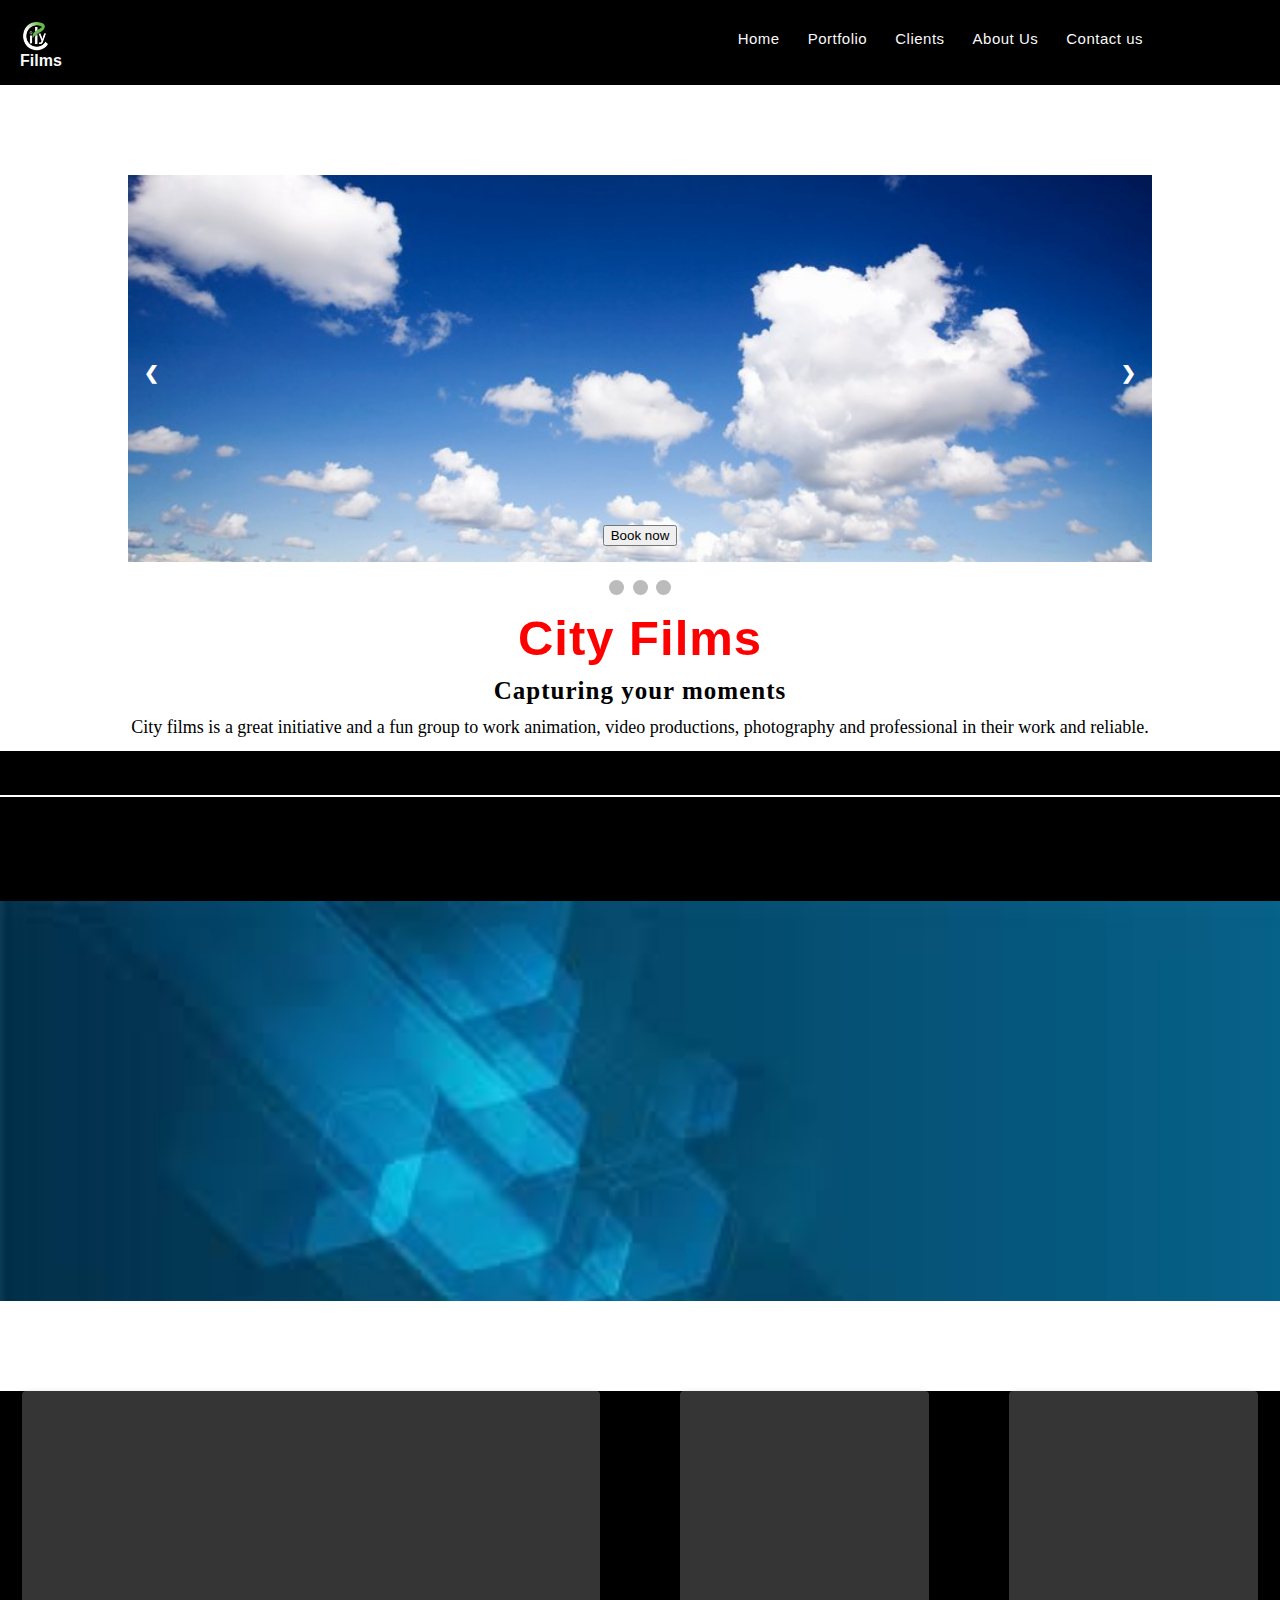
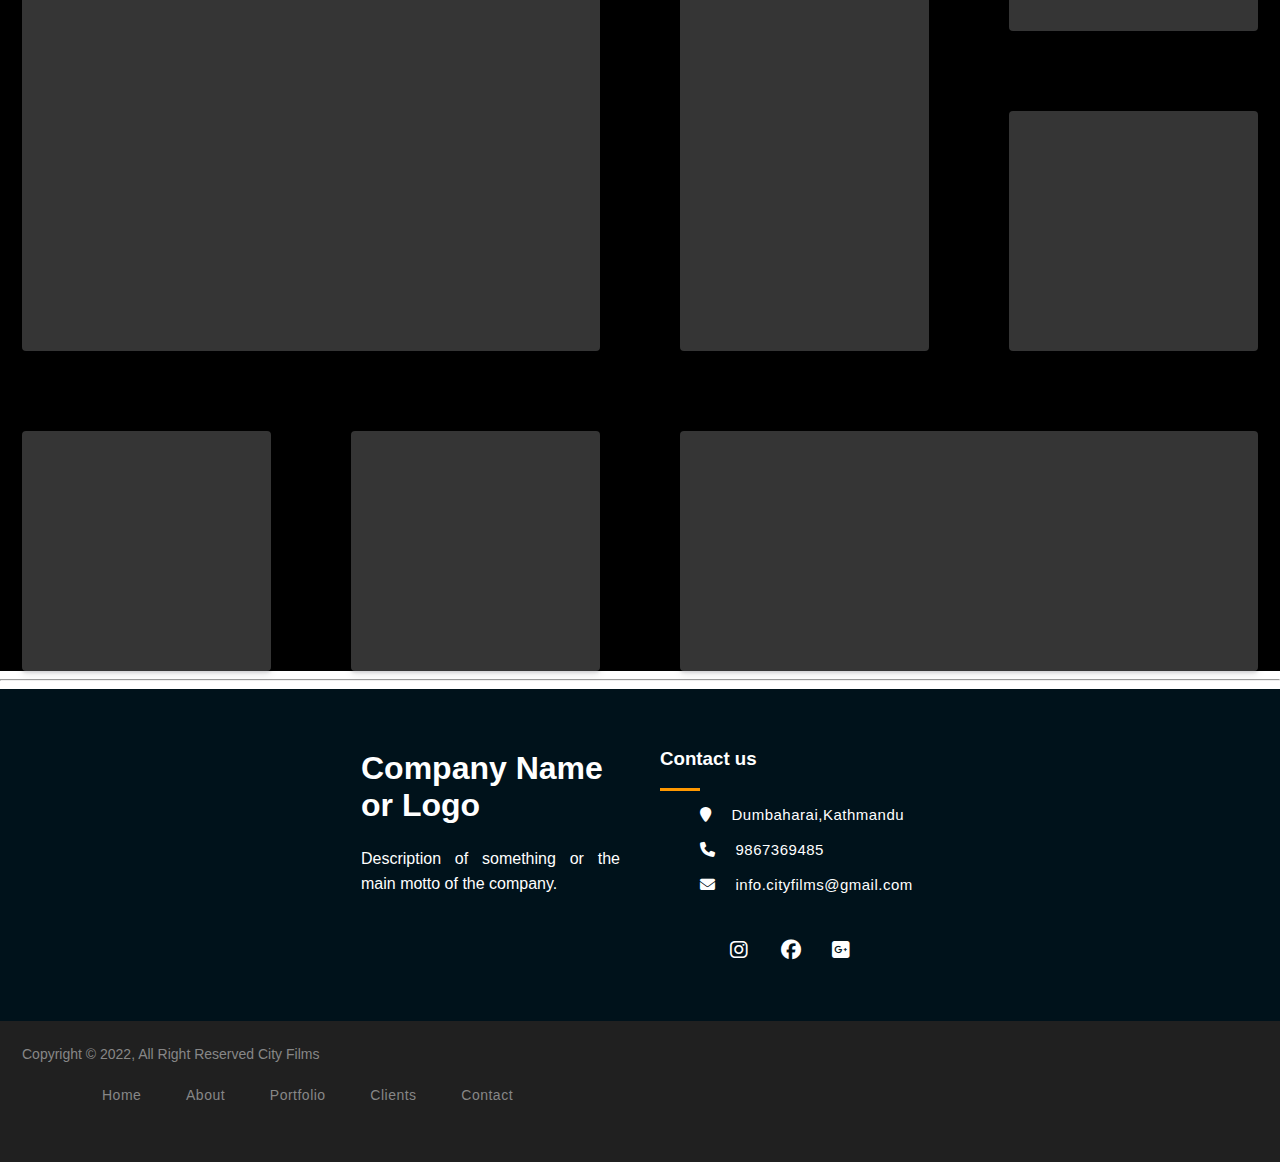
<file: index.html>
<html>
	<head>
        <meta charset="UTF-8">
        <title> CityFilms - Production House</title>
        <meta name="description" content=" CityFilms - Production Website ">
        <link rel="stylesheet" type="text/css" href="css/style.css">
        <script src="//ajax.googleapis.com/ajax/libs/jquery/1.11.1/jquery.min.js"></script>
        <meta name="viewport" content="width=device-width, initial-scale=1">
        <link rel="stylesheet" href="https://cdnjs.cloudflare.com/ajax/libs/font-awesome/6.2.0/css/all.min.css">
        
    </head>
    <body>
        <!-- nav bar -->
   
<nav class="nav-bar">
  <div class="nav-hold">
    <div class="nav-logo">
      <img src="image/city.png"><a>Films</a>
    </div>
    <div class="nav-menu" id="nav">&#9776;</div>
		<ul class="nav-items">
      <li><a href="index.html">Home</a>
      <li><a href="Portfolio.html">Portfolio</a>
      <li><a href="Clients.html">Clients</a>
      <li><a href="About.html">About Us</a>
      <li><a href="contactus.html">Contact us</a>
    </ul>
  </div>
</nav>
<div class="main-content">
</div>
      
        <br><br><br><br>
        <hr style="visibility: hidden;">



     
  <!---------------- Slider------ -->
  <div class="slideshow-container">
    <div class="mySlides fade">
      <div class="numbertext" style="visibility: hidden;">1 / 3</div>
        <img src="image/free-cover-photos-for-facebook-new-yay-of-free-cover-photos-for-facebook.jpg" style="width:100%">
        <div class="text">
          <a class="buttonLink" href="Contactus.html"><button type="button" class="btn btn-large verticalButton">Book now</button></a>
         </div>
    </div>
    <div class="mySlides fade">
        <div class="numbertext" style="visibility: hidden;">2 / 3</div>
        <img src="image/Love-Sunset-Facebook-Covers-2160.jpeg" style="width:100%">
        <div class="text">
          <a class="buttonLink" href="Contactus.html"><button type="button" class="btn btn-large verticalButton">Book now</button></a>
         </div>
    </div>
    <div class="mySlides fade">
      <div class="numbertext" style="visibility: hidden;">3 / 3</div>
        <img src="image/Colourfull-leaves-FB-HD-cover-photo.jpg" style="width:100%">
        <div class="text">
         <a class="buttonLink" href="Contactus.html"><button type="button" class="btn btn-large verticalButton">Book now</button></a>
        </div>
    </div>
    <a class="prev" onclick="plusSlides(-1)">&#10094;</a>
    <a class="next" onclick="plusSlides(1)">&#10095;</a>
</div>
<br>
<div style="text-align:center">
    <span class="dot" onclick="currentSlide(1)"></span>
    <span class="dot" onclick="currentSlide(2)"></span>
    <span class="dot" onclick="currentSlide(3)"></span>
</div>


      
<!------------------------------------------ ads ---------------------------------->

        <div class="main-quotes">
    <div class="logo-2">
        <h1>City Films</h1>
        <h3>Capturing your moments</h3>
        <p>City films is a great initiative and a fun group to work animation, video productions, photography and professional in their work and reliable.</p>
    </div>
         </div>
        <div class="horizontal-line">
         <br><br>
        <hr style="height:2px;border-width:0;color:white;background-color:white">
        </div>



<!---------------------- banner--------------------------- -->
<div id="tm-banner-container">
  <img src="[data-uri]"> 
 
</div>


<!-- ------------------------Photo Banner ---------------------------------------------->
<div style="background-color: black;">
<div class="image-mosaic">
    <div
      class="card card-tall card-wide"
      style="background-image: url('https://picsum.photos/id/564/1200/800')"
    ></div>
    <div
      class="card card-tall"
      style="background-image: url('https://picsum.photos/id/566/800/530')"
    ></div>
    <div
      class="card"
      style="background-image: url('https://picsum.photos/id/575/800/530')"
    ></div>
    <div
      class="card"
      style="background-image: url('https://picsum.photos/id/626/800/530')"
    ></div>
    <div
      class="card"
      style="background-image: url('https://picsum.photos/id/667/800/530')"
    ></div>
    <div
      class="card"
      style="background-image: url('https://picsum.photos/id/678/800/530')"
    ></div>
    <div
      class="card card-wide"
      style="background-image: url('https://picsum.photos/id/695/800/530')"
    ></div>
    
  </div>
</div>
<hr>

    <!-- ------------footer ------------ -->
<div class="footer">
  <div class="inner-footer">

<!--  for company name and description -->
    <div class="footer-items">
      <h1>Company Name or Logo</h1>
      <p>Description of  something or the main motto of the company.</p>
    </div>




<!--  for contact us info -->
    <div class="footer-items">
      <h3>Contact us</h3>
      <div class="border1"></div>
        <ul>
          <li><i class="fa fa-map-marker" aria-hidden="true"></i>Dumbaharai,Kathmandu</li>
          <li><i class="fa fa-phone" aria-hidden="true"></i>9867369485</li>
          <li><i class="fa fa-envelope" aria-hidden="true"></i>info.cityfilms@gmail.com</li>
        </ul> 
      
<!--   for social links -->
        <div class="social-media">
          <a href="https://www.instagram.com/city.filmss/"><i class="fab fa-instagram"></i></a>
          <a href="https://www.facebook.com/City-Films-100397982205043"><i class="fab fa-facebook"></i></a>
          <a href="#"><i class="fab fa-google-plus-square"></i></a>
        </div> 
    </div>
  </div>

  <!-- maps---------->

  
  


<!-- -------------------------- -->
</div>


<!-- copyright -->

  <div class="copyright-area">
      <div class="container">
          <div class="row">
              <div class="col-xl-6 col-lg-6 text-center text-lg-left">
                  <div class="copyright-text">
                      <p>Copyright &copy; 2022, All Right Reserved City Films</p>
                  </div>
              </div>
              <div class="col-xl-6 col-lg-6 d-none d-lg-block text-right">
                  <div class="footer-menu">
                      <ul>
                          <li><a href="index.html">Home</a></li>
                          <li><a href="About.html">About</a></li>
                          <li><a href="Portfolio.html">Portfolio</a></li>
                          <li><a href="Clients.html">Clients</a></li>
                          <li><a href="contactus.html">Contact</a></li>
                      </ul>
                  </div>
              </div>
          </div>
      </div>
  </div>

 <script src="index.js"></script>
 
</body>
</html>
</file>
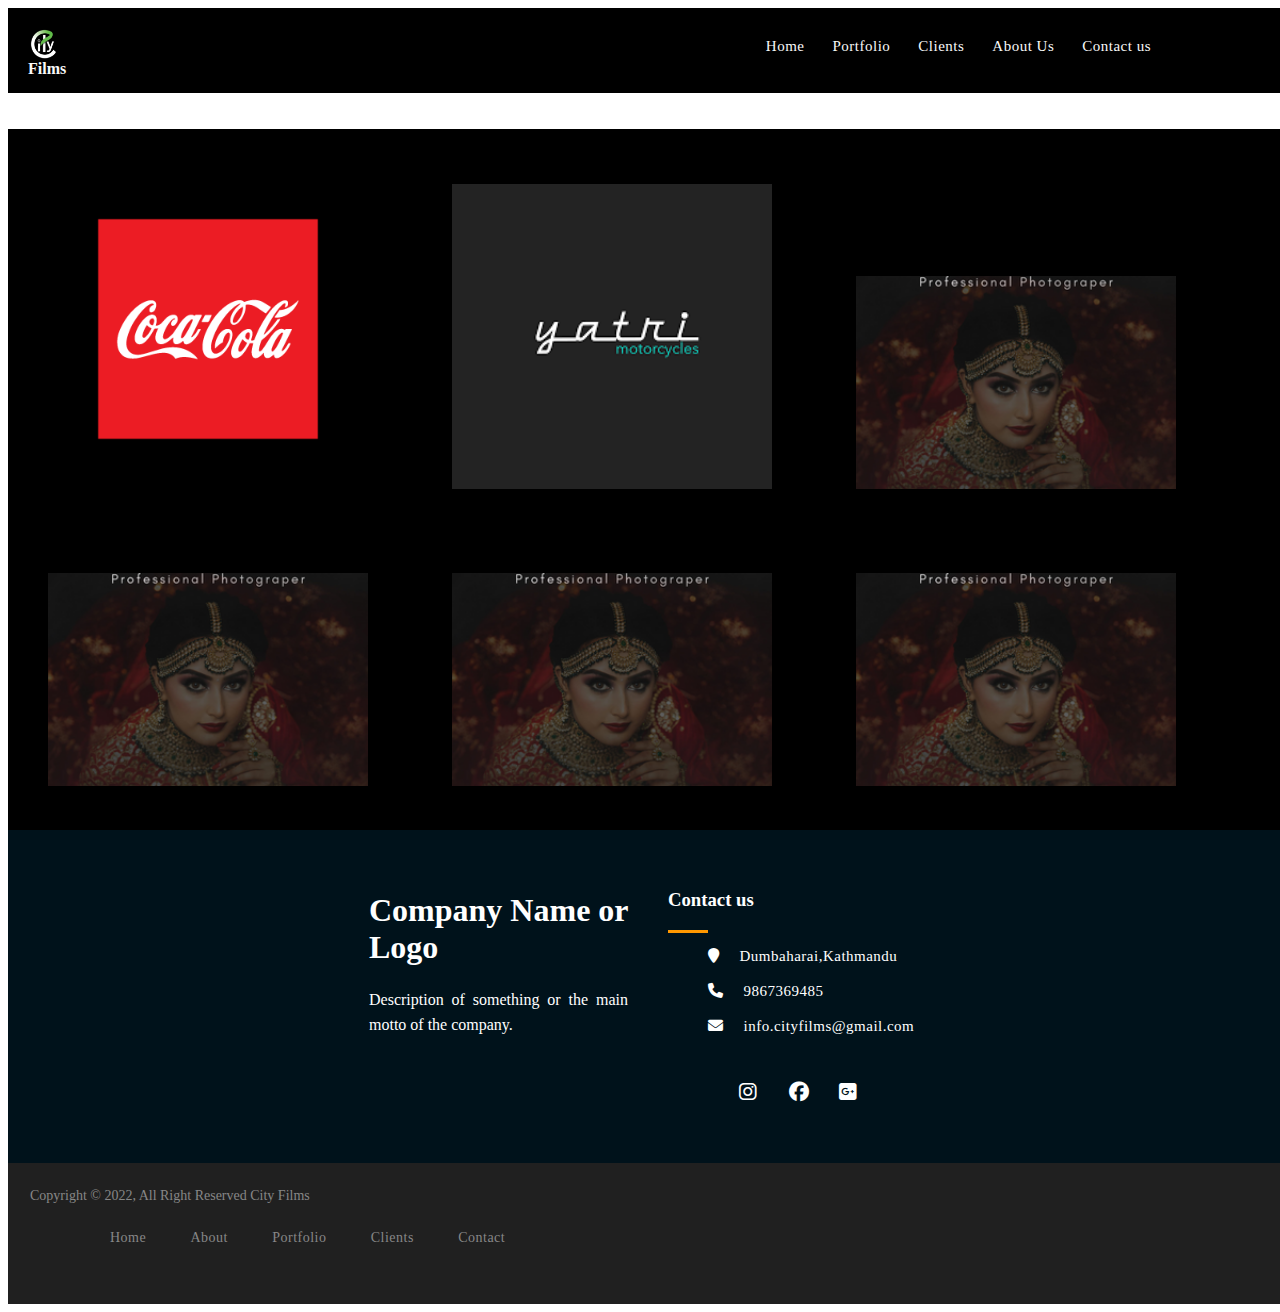
<file: Clients.html>
<!DOCTYPE html>
<html lang="en">
    <head>
        <meta charset="UTF-8">
        <title> CityFilms - Production House</title>
        <meta name="description" content=" CityFilms - Production Website ">
        <link rel="stylesheet" type="text/css" href="css/Clients.css">
      
        <script src="//ajax.googleapis.com/ajax/libs/jquery/1.11.1/jquery.min.js"></script>
        <meta name="viewport" content="width=device-width, initial-scale=1">
        <link rel="stylesheet" href="https://cdnjs.cloudflare.com/ajax/libs/font-awesome/6.2.0/css/all.min.css">
        
    </head>
<body>
           <!-- nav bar -->
   
<nav class="nav-bar">
    <div class="nav-hold">
      <div class="nav-logo">
        <img src="image/city.png"><a>Films</a>
      </div>
      <div class="nav-menu" id="nav">&#9776;</div>
          <ul class="nav-items">
        <li><a href="index.html">Home</a>
        <li><a href="Portfolio.html">Portfolio</a>
        <li><a href="Clients.html">Clients</a>
        <li><a href="About.html">About Us</a>
        <li><a href="contactus.html">Contact us</a>
      </ul>
    </div>
  </nav>
 <br>
          <hr style="visibility: hidden;">
  
          <!----------------------------------------------- Clients details--------------------------------------- -->
<div class="top">
    <div class="demo">
        <div class="image">
        <img src="image/clientlogo.png">
        <div class="overlay">
        <div class="text">
            Client Company or name
        </div>
        </div>
        </div>
      </div>
      
      <div class="demo">
        <div class="image">
        <img src="image/clientlogo1.png">
        <div class="overlay">
        <div class="text">
            Client Company or name
        </div>
        </div>
        </div>
      </div>
      
      
      <div class="demo">
        <div class="image">
        <img src="image/blog3.png">
        <div class="overlay">
        <div class="text">
            Client Company or name
        </div>
        </div>
        </div>
      </div>
      
      
      <div class="demo">
        <div class="image">
        <img src="image/blog3.png">
        <div class="overlay">
        <div class="text">
            Client Company or name
        </div>
        </div>
        </div>
      </div>
      
    
      
      <div class="demo">
        <div class="image">
        <img src="image/blog3.png">
        <div class="overlay">
        <div class="text">
            Client Company or name
        </div>
        </div>
        </div>
      </div>
      
      
    <div class="demo">
        <div class="image">
        <img src="image/blog3.png">
        <div class="overlay">
        <div class="text">
            Client Company or name
        </div>
        </div>
        </div>
      </div>
    </div>

        <!-- ------------footer ------------ -->
<div class="footer">
    <div class="inner-footer">
  
  <!--  for company name and description -->
      <div class="footer-items">
        <h1>Company Name or Logo</h1>
        <p>Description of  something or the main motto of the company.</p>
      </div>
  
  
  
  
  <!--  for contact us info -->
      <div class="footer-items">
        <h3>Contact us</h3>
        <div class="border1"></div>
          <ul>
            <li><i class="fa fa-map-marker" aria-hidden="true"></i>Dumbaharai,Kathmandu</li>
            <li><i class="fa fa-phone" aria-hidden="true"></i>9867369485</li>
            <li><i class="fa fa-envelope" aria-hidden="true"></i>info.cityfilms@gmail.com</li>
          </ul> 
        
  <!--   for social links -->
          <div class="social-media">
            <a href="https://www.instagram.com/city.filmss/"><i class="fab fa-instagram"></i></a>
            <a href="https://www.facebook.com/City-Films-100397982205043"><i class="fab fa-facebook"></i></a>
            <a href="#"><i class="fab fa-google-plus-square"></i></a>
          </div> 
      </div>
    </div>
  
    <!-- maps---------->
  
    
    
  
  
  <!-- -------------------------- -->
  </div>
  
  
  <!-- copyright -->
  
    <div class="copyright-area">
        <div class="container">
            <div class="row">
                <div class="col-xl-6 col-lg-6 text-center text-lg-left">
                    <div class="copyright-text">
                        <p>Copyright &copy; 2022, All Right Reserved City Films</p>
                    </div>
                </div>
                <div class="col-xl-6 col-lg-6 d-none d-lg-block text-right">
                    <div class="footer-menu">
                        <ul>
                            <li><a href="index.html">Home</a></li>
                            <li><a href="About.html">About</a></li>
                            <li><a href="Portfolio.html">Portfolio</a></li>
                            <li><a href="Clients.html">Clients</a></li>
                            <li><a href="contactus.html">Contact</a></li>
                        </ul>
                    </div>
                </div>
            </div>
        </div>
    </div>
  
  <script src="index.js"></script>
  
</body>
</html>
</file>
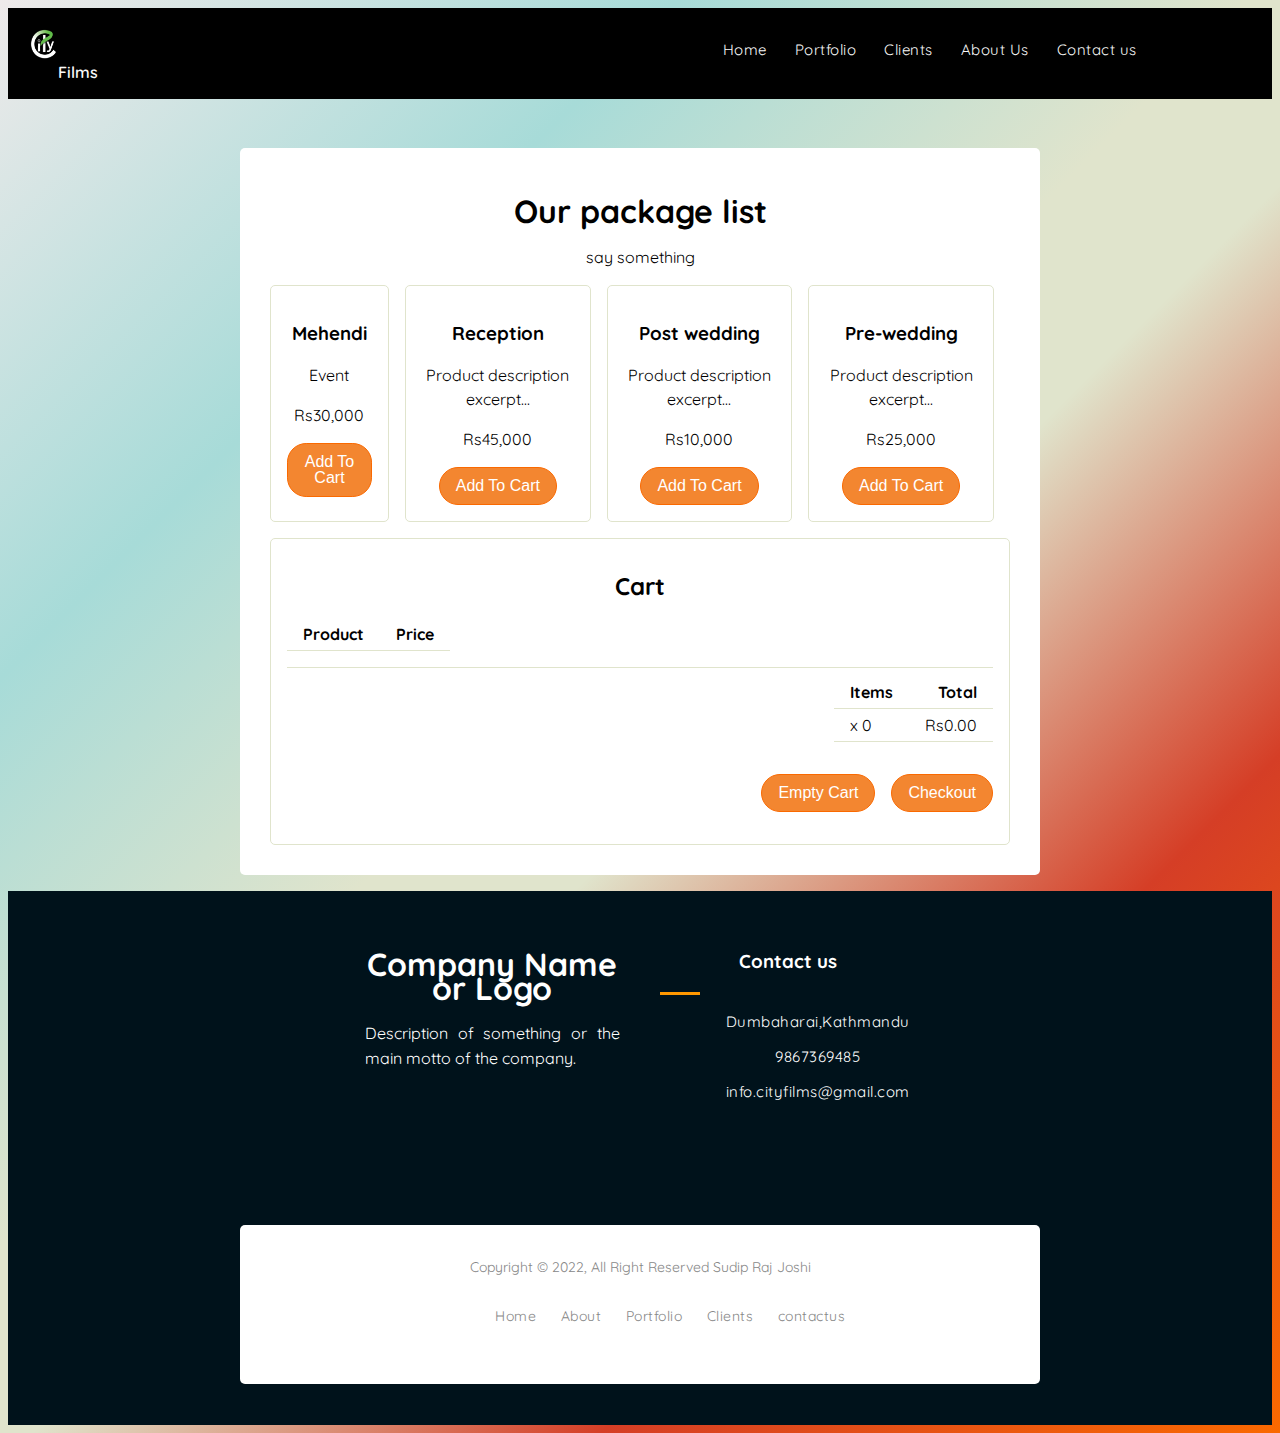
<file: contactus.html>
<!DOCTYPE html>
<html lang="en">
<head>
    <meta charset="UTF-8">
    <title> CityFilms - Production House</title>
    <meta name="description" content=" CityFilms - Production Website ">
    <link rel="stylesheet" type="text/css" href="css/contactus.css">
  
</head>
<body>
        <!--------------- nav bar --------------->
   
<nav class="nav-bar">
  <div class="nav-hold">
    <div class="nav-logo">
      <img src="image/city.png"><a>Films</a>
    </div>
    <div class="nav-menu" id="nav">&#9776;</div>
		<ul class="nav-items">
      <li><a href="index.html">Home</a>
      <li><a href="#">Portfolio</a>
      <li><a href="#">Clients</a>
      <li><a href="#">About Us</a>
      <li><a href="contactus.html">Contact us</a>
    </ul>
  </div>
</nav>
<br>     
        <hr style="visibility: hidden;">



    <div class="container"> 
        <h1>Our package list</h1>
        
        <p>say something</p>
        <div id="alerts"></div>
     <div class="productcont">
             <div class="product">
                 <h3 class="productname">Mehendi</h3>
                 <p>Event</p>
                 <p class="price">Rs30,000</p>
                 <button class="addtocart">Add To Cart</button>
             </div>
             <div class="product">
                 <h3 class="productname">Reception</h3>
                 <p>Product description excerpt...</p>
                 <p class="price">Rs45,000</p>
                 <button class="addtocart">Add To Cart</button>
             </div>
             <div class="product">
                 <h3 class="productname">Post wedding</h3>
                 <p>Product description excerpt...</p>
                 <p class="price">Rs10,000</p>
                 <button class="addtocart">Add To Cart</button>
             </div>
             <div class="product">
                <h3 class="productname">Pre-wedding</h3>
                <p>Product description excerpt...</p>
                <p class="price">Rs25,000</p>
                <button class="addtocart">Add To Cart</button>
            </div>
             </div>
             <div class="cart-container">
               <h2>Cart</h2>
               <table>
                 <thead>
                   <tr>
                   <th><strong>Product</strong></th>
                   <th><strong>Price</strong></th>
                 </tr>
                 </thead>
                 <tbody id="carttable">
                 </tbody>
               </table>
               <hr>
               <table id="carttotals">
                 <tr>
                   <td><strong>Items</strong></td>
                   <td><strong>Total</strong></td>
                 </tr>
                 <tr>
                   <td>x <span id="itemsquantity">0</span></td>
                  
                   <td>Rs<span id="total">0</span></td>
                 </tr></table>
     
                 
               <div class="cart-buttons">  
                 <button id="emptycart">Empty Cart</button>
                 <button id="checkout">Checkout</button>
               </div>
             </div>
     
            </div>
             <!--  FOOTER START -->
      
   <div class="footer">
    <div class="inner-footer">
  
  <!--  for company name and description -->
      <div class="footer-items">
        <h1>Company Name or Logo</h1>
        <p>Description of  something or the main motto of the company.</p>
      </div>
  
 
  
 
  <!--  for contact us info -->
      <div class="footer-items">
        <h3>Contact us</h3>
        <div class="border1"></div>
          <ul>
            <li><i class="fa fa-map-marker" aria-hidden="true"></i>Dumbaharai,Kathmandu</li>
            <li><i class="fa fa-phone" aria-hidden="true"></i>9867369485</li>
            <li><i class="fa fa-envelope" aria-hidden="true"></i>info.cityfilms@gmail.com</li>
          </ul> 
        
  <!--   for social links -->
          <div class="social-media">
            <a href="https://www.instagram.com/city.filmss/"><i class="fab fa-instagram"></i></a>
            <a href="https://www.facebook.com/City-Films-100397982205043"><i class="fab fa-facebook"></i></a>
            <a href="#"><i class="fab fa-google-plus-square"></i></a>
          </div> 
      </div>
    </div>

    <!-- maps---------->
  
    
    
  

<!-- -------------------------- -->


<!-- copyright -->

    <div class="copyright-area">
        <div class="container">
            <div class="row">
                <div class="col-xl-6 col-lg-6 text-center text-lg-left">
                    <div class="copyright-text">
                        <p>Copyright &copy; 2022, All Right Reserved Sudip Raj Joshi</p>
                    </div>
                </div>
                <div class="col-xl-6 col-lg-6 d-none d-lg-block text-right">
                    <div class="footer-menu">
                        <ul>
                            <li><a href="index.html">Home</a></li>
                            <li><a href="About.html">About</a></li>
                            <li><a href="Portfolio.html">Portfolio</a></li>
                            <li><a href="Clients.html">Clients</a></li>
                            <li><a href="contactus.html">contactus</a></li>
                        </ul>
                    </div>
                </div>
            </div>
        </div>
    </div>

            
             <script src="index.js"></script>
            <script src="contact.js"></script>
        </body>
</html>
</file>
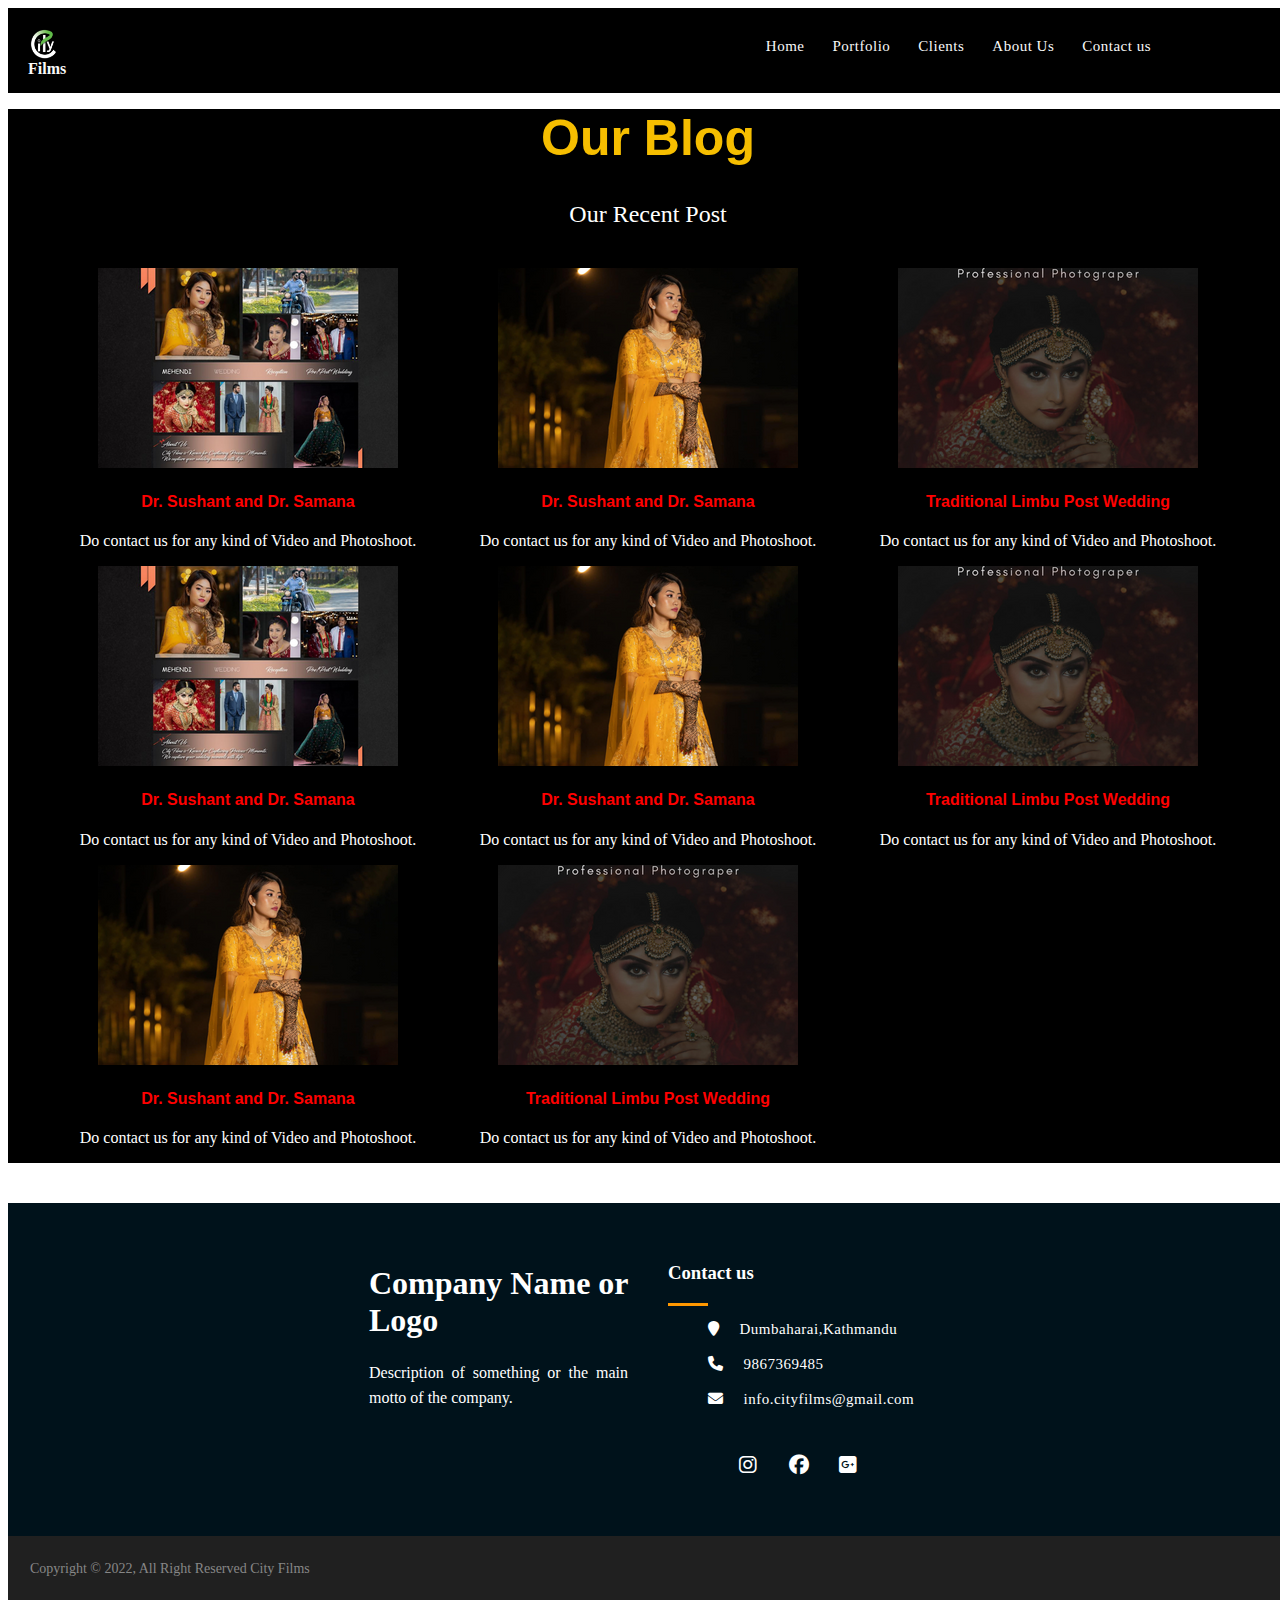
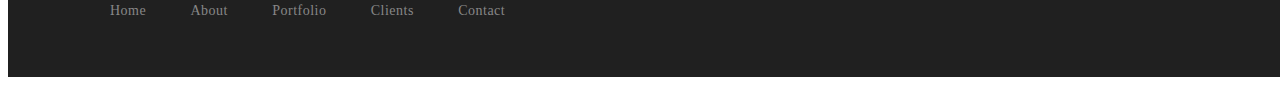
<file: Portfolio.html>
<!DOCTYPE html>
<html lang="en">
    <head>
        <meta charset="UTF-8">
        <title> CityFilms - Production House</title>
        <meta name="description" content=" CityFilms - Production Website ">
        <link rel="stylesheet" type="text/css" href="css/portfolio.css">
      
        <script src="//ajax.googleapis.com/ajax/libs/jquery/1.11.1/jquery.min.js"></script>
        <meta name="viewport" content="width=device-width, initial-scale=1">
        <link rel="stylesheet" href="https://cdnjs.cloudflare.com/ajax/libs/font-awesome/6.2.0/css/all.min.css">
        
    </head>
<body>
           <!-- nav bar -->
   
<nav class="nav-bar">
    <div class="nav-hold">
      <div class="nav-logo">
        <img src="image/city.png"><a>Films</a>
      </div>
      <div class="nav-menu" id="nav">&#9776;</div>
          <ul class="nav-items">
        <li><a href="index.html">Home</a>
        <li><a href="Portfolio.html">Portfolio</a>
        <li><a href="Clients.html">Clients</a>
        <li><a href="About.html">About Us</a>
        <li><a href="contactus.html">Contact us</a>
      </ul>
    </div>
  </nav>
  <br>
 
          <hr style="visibility: hidden;">
  
      <!-------------------------------- our youtube channel works(portfolio) --------------------->
<div class="portfolio">
    <h1>Our Blog</h1>
    <p>Our Recent Post</p>
    <div class="content">
        <div class="card">
            <img src="image/blog1.png" alt="blog">
            <h4>Dr. Sushant and Dr. Samana</h4>
            <p>Do contact us for any kind of Video and Photoshoot.</p>
        </div>
        <div class="card">
            <img src="image/blog2.png" alt="blog">
            <h4>Dr. Sushant and Dr. Samana</h4>
            <p>Do contact us for any kind of Video and Photoshoot.</p>
        </div>
        <div class="card">
            <img src="image/blog3.png" alt="blog">
            <h4>Traditional Limbu Post Wedding</h4>
            <p>Do contact us for any kind of Video and Photoshoot.</p>
        </div>
        <div class="card">
            <img src="image/blog1.png" alt="blog">
            <br>
            <h4>Dr. Sushant and Dr. Samana</h4>
            <p>Do contact us for any kind of Video and Photoshoot.</p>
        </div>
        <div class="card">
            <img src="image/blog2.png" alt="blog">
            <h4>Dr. Sushant and Dr. Samana</h4>
            <p>Do contact us for any kind of Video and Photoshoot.</p>
        </div>
        <div class="card">
            <img src="image/blog3.png" alt="blog">
            <h4>Traditional Limbu Post Wedding</h4>
            <p>Do contact us for any kind of Video and Photoshoot.</p>
        </div>
        <div class="card">
            <img src="image/blog2.png" alt="blog">
            <h4>Dr. Sushant and Dr. Samana</h4>
            <p>Do contact us for any kind of Video and Photoshoot.</p>
        </div>
        <div class="card">
            <img src="image/blog3.png" alt="blog">
            <h4>Traditional Limbu Post Wedding</h4>
            <p>Do contact us for any kind of Video and Photoshoot.</p>
        </div>
    </div>
</div>

        <!-- ------------footer ------------ -->
<div class="footer">
    <div class="inner-footer">
  
  <!--  for company name and description -->
      <div class="footer-items">
        <h1>Company Name or Logo</h1>
        <p>Description of  something or the main motto of the company.</p>
      </div>
  
  
  
  
  <!--  for contact us info -->
      <div class="footer-items">
        <h3>Contact us</h3>
        <div class="border1"></div>
          <ul>
            <li><i class="fa fa-map-marker" aria-hidden="true"></i>Dumbaharai,Kathmandu</li>
            <li><i class="fa fa-phone" aria-hidden="true"></i>9867369485</li>
            <li><i class="fa fa-envelope" aria-hidden="true"></i>info.cityfilms@gmail.com</li>
          </ul> 
        
  <!--   for social links -->
          <div class="social-media">
            <a href="https://www.instagram.com/city.filmss/"><i class="fab fa-instagram"></i></a>
            <a href="https://www.facebook.com/City-Films-100397982205043"><i class="fab fa-facebook"></i></a>
            <a href="#"><i class="fab fa-google-plus-square"></i></a>
          </div> 
      </div>
    </div>
  
    <!-- maps---------->
  
    
    
  
  
  <!-- -------------------------- -->
  </div>
  
  
  <!-- copyright -->
  
    <div class="copyright-area">
        <div class="container">
            <div class="row">
                <div class="col-xl-6 col-lg-6 text-center text-lg-left">
                    <div class="copyright-text">
                        <p>Copyright &copy; 2022, All Right Reserved City Films</p>
                    </div>
                </div>
                <div class="col-xl-6 col-lg-6 d-none d-lg-block text-right">
                    <div class="footer-menu">
                        <ul>
                            <li><a href="index.html">Home</a></li>
                            <li><a href="About.html">About</a></li>
                            <li><a href="Portfolio.html">Portfolio</a></li>
                            <li><a href="Clients.html">Clients</a></li>
                            <li><a href="contactus.html">Contact</a></li>
                        </ul>
                    </div>
                </div>
            </div>
        </div>
    </div>
  
  <script src="index.js"></script>
  
</body>
</html>
</file>
<file: css/style.css>
/* @import url('https://fonts.googleapis.com/css?family=Averia+Serif+Libre|Bubblegum+Sans|Caveat+Brush|Chewy|Lobster+Two'); */


body {
    width: 100%;
    height: 100%;
}
/* html {
    width: 100%;
    height: 100%;
} */
/*===== NAVIGATION bar ======*/ 
*{
  box-sizing: border-box;
  -moz-box-sizing: border-box;
}
body{
  font-family: Verdana, Geneva, sans sarif;
}
a{
  text-decoration:none;
}
.nav-bar{
  background-color: #000000;
  width: 100%;
}
.nav-hold{
  display:block;
  width: 90%;
}
.nav-logo{
  float: left;
  display: block;
  padding: 20px 0px 15px 20px;
  font-weight: 600;
  }
  .nav-bar img{
  display: block;
  width:32%;
   height:auto;
    max-width:100px
  }
.nav-logo a{
  color: #f9f9f9;
}
.nav-items{
  float: right
}
.nav-items li{
  display:block;
  float: left;
  padding: 5px 9px;
  margin-left:10px;
}
.nav-items li a {
  color: #f9f9f9;
}
.nav-items li:hover {
  background-color:#9191AA;
  border-left:3px solid #CDCDD3;
  border-right:3px solid #CDCDD3;
}
.nav-hold{
  overflow:hidden;
}
.nav-menu{
  display: none;
}
/*media Queries*/
@media screen and (max-width: 768px){
  .nav-menu{
    display: block;
    float: right;
    padding: 10px 20px;
    cursor: pointer;
    color: #fff;
  }
  .nav-items{
    width: 100%;
    float: left;
    height: 0px;
    padding:0px;
    margin:0px;
    
  }
  .nav-items li{
    width: 100%;
    display: block;
  }  
}
.nav-open{
  height: auto;
}


/* -------------slider--------------- */

* {
  box-sizing: border-box
}
body {
  font-family: Verdana, sans-serif; margin:0
}
.mySlides {
  display: none
}
img {
  vertical-align: middle;
}

/* Slideshow container */
.slideshow-container {
max-width: 80%;
position: relative;
margin: auto;
}
/* Next & previous buttons */
.prev, .next {
cursor: pointer;
position: absolute;
top: 50%;
width: auto;
padding: 16px;
margin-top: -22px;
color: white;
font-weight: bold;
font-size: 18px;
transition: 0.6s ease;
border-radius: 0 3px 3px 0;
user-select: none;
}
/* Position the "next button" to the right */
.next {
right: 0;
border-radius: 3px 0 0 3px;
}
/* On hover, add a black background color with a little bit see-through */
.prev:hover, .next:hover {
background-color: rgba(0,0,0,0.8);
}
/* Caption text */
.text {
color: #f2f2f2;
font-size: 15px;
padding: 8px 12px;
position: absolute;
bottom: 8px;
width: 100%;
font-family: "Lucida Console", "Courier New", monospace;
text-align: center;
/* box-shadow: 5px 5px blue, 10px 10px red, 15px 15px green; */

}

.text :hover a{
  color: #ff5e14;
  box-shadow: inset 100px 0 0 0 #fd1313;box-shadow: inset 100px 0 0 0 #54b3d6;
  
  
  }
/* Number text (1/3 etc) */
.numbertext {
color: #f2f2f2;
font-size: 12px;
padding: 8px 12px;
position: absolute;
top: 0;
}
/* The dots/bullets/indicators */
.dot {
cursor: pointer;
height: 15px;
width: 15px;
margin: 0 2px;
background-color: #bbb;
border-radius: 50%;
display: inline-block;
transition: background-color 0.6s ease;
}
.active, .dot:hover {
background-color: #717171;
}
/* Fading animation */
.fade {
-webkit-animation-name: fade;
-webkit-animation-duration: 1.5s;
animation-name: fade;
animation-duration: 1.5s;
}
@-webkit-keyframes fade {
from {opacity: .4} 
to {opacity: 1}
}
@keyframes fade {
from {opacity: .4} 
to {opacity: 1}
}
/* On smaller screens, decrease text size */
@media only screen and (max-width: 300px) {
.prev, .next,.text {font-size: 11px}
.dot{
height: 10px;
width: 10px;
}
@media only screen and (max-width: 500px) {
.prev, .next,.text {font-size: 14px}
}
}
/* ------------------------------ quotes --------------------------- */
.image-mosaic{
    
    height: auto;
    margin-right: 22px;
    margin-left: 22px;
    
}

.logo-2 h1{
    font-size: 49px;
    font-family: 'Lobster Two', sans-serif;
    font-weight: bold;
    color: red;
    text-align: center;
    line-height: 1em;
    letter-spacing: 1px;
    margin: 15px 0;
    animation:textanimation 6s ease-in-out;
}
.logo-2 h3{
    font-size: 25px;
    font-family: Brush Script MT, Brush Script Std, cursive;
    color: black;
    line-height: 1em;
    text-align: center;
    letter-spacing: 1px;
    margin: 15px 0;
    animation:textanimation 12s ease-in-out;
}
.logo-2 p{
    font-size: 18px;
    font-family: Brush Script MT, Brush Script Std, cursive;
    line-height: 1em;
    text-align: center;
    color: black;
    margin: 15px 0;
}
.horizontal-line{
    width: 100%;
    height: 150px;
    background-color: black;
}
@keyframes textanimation {
    0%{
        letter-spacing: 10px;
    }
    100%{
        letter-spacing: 1px;
    }
}

/* -----------------------banner----------------- */
#tm-banner-container {
    max-height: 400px;
    overflow: hidden;
    background-color: #333;
    margin-bottom: 90px;
    position: relative;
}

#tm-banner-container img{
    width: 100%;
    height: auto;
}




/* -------------photo banner--------------- */
.image-mosaic {
    display: grid;
    gap: 5rem;
    grid-template-columns: repeat(auto-fit, minmax(220px, 1fr));
    grid-auto-rows: 240px;
    
  }
  
  .card {
    display: flex;
    flex-direction: column;
    justify-content: center;
    align-items: center;
    background: #353535;
    font-size: 3rem;
    color: #fff;
    box-shadow: rgba(3, 8, 20, 0.1) 0px 0.15rem 0.5rem, rgba(2, 8, 20, 0.1) 0px 0.075rem 0.175rem;
    height: 100%;
    width: 100%;
    border-radius: 4px;
    transition: all 500ms;
    overflow: hidden;
    background-size: cover;
    background-position: center;
    background-repeat: no-repeat;
    padding: 0;
    margin: 0;
  }
  .card:hover{
    transform: scale(0.6);
  }
  
  @media screen and (min-width: 600px) {
    .card-tall {
      grid-row: span 2 / auto;
    }
  
    .card-wide {
      grid-column: span 2 / auto;
    }
  }
 

/* ----------------------- */

.tabs-content {
    margin-top: 60px;
    text-align: left;
}

@media screen and (max-width: 767px) {
  
  .tabs-content {
      text-align: center;
  }

}

.tabs-content img {
    width: 100%;
    overflow: hidden;
    padding-right: 45px;
}

@media screen and (max-width: 767px) {

  .tabs-content img {
      padding-right: 0px;
  }

}




/* FOOTER */
.footer {
	width: 100%;
	background: #00121b;
	display: block;
 }

 .inner-footer {
	 width: 95%;
	 margin: auto;
	 padding: 30px 10px;
	 display: flex;
	 flex-wrap: wrap;
	 box-sizing: border-box;
	 justify-content: center;
 }

.footer-items {
	width: 25%;
	padding: 10px 20px;
	box-sizing: border-box;
	color: #fff;
}

.footer-items p {
	font-size: 16px;
	text-align: justify;
	line-height: 25px;
	color: #fff;
}

.footer-items h1 {
	color: #fff;
}

.border1 {
	height: 3px;
	width: 40px;
	background: #ff9800;
	color: #ff9800;
	background-color: #ff9800;
	border: 0px;
}

ul {
	list-style: none;
	color: #fff;
	font-size: 15px;
	letter-spacing: 0.5px;	
 }

ul a {
	text-decoration: none;
	outline: none;
	color: #fff;
	transition: 0.3s;
}



ul li {
	margin: 10px 0;
	height: 25px;
}

li i {
	margin-right: 20px;
}

.social-media {
	width: 100%;
	color: #fff;
	text-align: center;
	font-size: 20px;
}

.social-media a {
	text-decoration: none;
}

.social-media i {
	height: 25px;
	width: 25px;
	margin: 20px 10px;
	padding: 4px;
	color: #fff;
	transition: 0.5s;
}

.social-media i:hover {
	transform: scale(1.5);
}



/* for tablet mode view */

@media screen and (max-width: 1275px) {
	.footer-items {
		width: 50%;
	}
}

/* for mobile screen view */

@media screen and (max-width: 660px) {
	.footer-items {
		width: 100%;
	}
}



/* -------copyright and button */
.copyright-area{
background: #202020;
padding: 25px 22px;
}
.copyright-text p {
margin: 0;
font-size: 14px;
color: #878787;
margin-right: 48px;

}
.copyright-text p a{  
color: #ff5e14;
}
.footer-menu li {
display: inline-block;
margin-left: 40px;
}
.footer-menu li:hover a{
color: #ff5e14;
}
.footer-menu li a {
font-size: 14px;
color: #878787;
}
</file>
<file: css/Clients.css>
body {
  width: 100%;
  height: 100%;
}
/* html {
  width: 100%;
  height: 100%;
} */
/*===== NAVIGATION bar ======*/ 
*{
box-sizing: border-box;
-moz-box-sizing: border-box;
}
body{
font-family: Verdana, Geneva, sans sarif;
}
a{
text-decoration:none;
}
.nav-bar{
background-color: #000000;
width: 100%;
}
.nav-hold{
display:block;
width: 90%;
}
.nav-logo{
float: left;
display: block;
padding: 20px 0px 15px 20px;
font-weight: 600;
}
.nav-bar img{
display: block;
width:32%;
 height:auto;
  max-width:100px
}
.nav-logo a{
color: #f9f9f9;
}
.nav-items{
float: right
}
.nav-items li{
display:block;
float: left;
padding: 5px 9px;
margin-left:10px;
}
.nav-items li a {
color: #f9f9f9;
}
.nav-items li:hover {
background-color:#9191AA;
border-left:3px solid #CDCDD3;
border-right:3px solid #CDCDD3;
}
.nav-hold{
overflow:hidden;
}
.nav-menu{
display: none;
}
/*media Queries*/
@media screen and (max-width: 768px){
.nav-menu{
  display: block;
  float: right;
  padding: 10px 20px;
  cursor: pointer;
  color: #fff;
}
.nav-items{
  width: 100%;
  float: left;
  height: 0px;
  padding:0px;
  margin:0px;
  
}
.nav-items li{
  width: 100%;
  display: block;
}  
}
.nav-open{
height: auto;
}

/* ----------------------clients photo ----------------- */

.top{
  background-color: black;
}
.demo{
 
margin: 40px;
width: 25%;
display: inline-block;
box-shadow: 2px 2px 10px black;
position: relative;


}
.image img{
  width: 100%

}
.image:hover {
  background-color: red;
  
}

.overlay {
  position: absolute;
  top: 0;
  bottom: 0;
  left: 0;
  right: 0;
  height: 100%;
  width: 100%;
  opacity: 0;
  transition: .5s ease;
  background-color: #F6BE00;
}


.demo:hover .overlay{
  opacity: 1;
}

.text {
  color: white;
  font-size: 20px;
  position: absolute;
  top: 50%;
  left: 50%;
  -webkit-transform: translate(-50%, -50%);
  -ms-transform: translate(-50%, -50%);
  transform: translate(-50%, -50%);
  text-align: center;
}
/* FOOTER */
.footer {
	width: 100%;
	background: #00121b;
	display: block;
 }

 .inner-footer {
	 width: 95%;
	 margin: auto;
	 padding: 30px 10px;
	 display: flex;
	 flex-wrap: wrap;
	 box-sizing: border-box;
	 justify-content: center;
 }

.footer-items {
	width: 25%;
	padding: 10px 20px;
	box-sizing: border-box;
	color: #fff;
}

.footer-items p {
	font-size: 16px;
	text-align: justify;
	line-height: 25px;
	color: #fff;
}

.footer-items h1 {
	color: #fff;
}

.border1 {
	height: 3px;
	width: 40px;
	background: #ff9800;
	color: #ff9800;
	background-color: #ff9800;
	border: 0px;
}

ul {
	list-style: none;
	color: #fff;
	font-size: 15px;
	letter-spacing: 0.5px;	
 }

ul a {
	text-decoration: none;
	outline: none;
	color: #fff;
	transition: 0.3s;
}



ul li {
	margin: 10px 0;
	height: 25px;
}

li i {
	margin-right: 20px;
}

.social-media {
	width: 100%;
	color: #fff;
	text-align: center;
	font-size: 20px;
}

.social-media a {
	text-decoration: none;
}

.social-media i {
	height: 25px;
	width: 25px;
	margin: 20px 10px;
	padding: 4px;
	color: #fff;
	transition: 0.5s;
}

.social-media i:hover {
	transform: scale(1.5);
}



/* for tablet mode view */

@media screen and (max-width: 1275px) {
	.footer-items {
		width: 50%;
	}
}

/* for mobile screen view */

@media screen and (max-width: 660px) {
	.footer-items {
		width: 100%;
	}
}



/* -------copyright and button */
.copyright-area{
background: #202020;
padding: 25px 22px;
}
.copyright-text p {
margin: 0;
font-size: 14px;
color: #878787;
margin-right: 48px;

}
.copyright-text p a{  
color: #ff5e14;
}
.footer-menu li {
display: inline-block;
margin-left: 40px;
}
.footer-menu li:hover a{
color: #ff5e14;
}
.footer-menu li a {
font-size: 14px;
color: #878787;
}
</file>
<file: css/contactus.css>
@import url('https://fonts.googleapis.com/css?family=Quicksand:400,700');
*, ::before, ::after { box-sizing: border-box; }


/* html {
  width: 100%;
  height: 100%;
} */
/*===== NAVIGATION bar ======*/ 
*{
box-sizing: border-box;
-moz-box-sizing: border-box;
}
body{
font-family: Verdana, Geneva, sans sarif;
}
a{
text-decoration:none;
}
.nav-bar{
background-color: #000000;
width: 100%;
}
.nav-hold{
display:block;
width: 90%;
}
.nav-logo{
float: left;
display: block;
padding: 20px 0px 15px 20px;
font-weight: 600;
}
.nav-bar img{
display: block;
width:32%;
 height:auto;
  max-width:100px
}
.nav-logo a{
color: #f9f9f9;
}
.nav-items{
float: right
}
.nav-items li{
  display:block;
  float: left;
  padding: 5px 9px;
  margin-left:10px;
}
.nav-items li a {
color: #f9f9f9;
}
.nav-items li:hover {
background-color:#9191AA;
border-left:3px solid #CDCDD3;
border-right:3px solid #CDCDD3;
}
.nav-hold{
overflow:hidden;
}
.nav-menu{
display: none;
}
/*media Queries*/
@media screen and (max-width: 768px){
.nav-menu{
  display: block;
  float: right;
  padding: 10px 20px;
  cursor: pointer;
  color: #fff;
}
.nav-items{
  width: 100%;
  float: left;
  height: 0px;
  padding:0px;
  margin:0px;
  
}
.nav-items li{
  width: 100%;
  display: block;
}  
}
.nav-open{
height: auto;
}


body{
  font-family:'Quicksand', sans-serif;
  text-align:center;
  line-height:1.5em;
/*   background:#E0E4CC; */
 background: #e79569;
background: -moz-linear-gradient(-45deg, #ef0b0b 0%, #a7dbd8 25%, #e0e4cc 46%, #e0e4cc 54%, #f38630 75%, #fa6900 100%);
background: -webkit-linear-gradient(-45deg, #69d2e7 0%,#a7dbd8 25%,#e0e4cc 46%,#e0e4cc 54%,#f38630 75%,#fa6900 100%);
background: linear-gradient(135deg, #eeeaea 0%,#a7dbd8 25%,#e0e4cc 46%,#e0e4cc 54%,#d53e26 75%,#fa6900 100%);
filter: progid:DXImageTransform.Microsoft.gradient( startColorstr='#69d2e7', endColorstr='#fa6900',GradientType=1 );
}
hr {
  border:none;
  background:#E0E4CC;
  height:1px;
/*   width:60%;
  display:block;
  margin-left:0; */
}
.container {
  max-width: 800px; 
  margin: 1em auto; 
  background:#FFF; 
  padding:30px;
  border-radius:5px;
}
.productcont {
  display: flex; 
}
.product {
  padding:1em; 
  border:1px solid #E0E4CC; 
  margin-right:1em; 
  border-radius:5px;
}
.cart-container {
  border:1px solid #E0E4CC;
  border-radius:5px;
  margin-top:1em;
  padding:1em;
}
button, input[type="submit"] { 
    border:1px solid #FA6900; 
    color:#fff; 
    background: #F38630; 
    padding:0.6em 1em;
    font-size:1em; 
    line-height:1; 
    border-radius: 1.2em;
    transition: color 0.2s ease-in-out, background 0.2s ease-in-out, border-color 0.2s ease-in-out;
}
button:hover, button:focus, button:active, input[type="submit"]:hover, input[type="submit"]:focus, input[type="submit"]:active {
    background: #A7DBD8;
    border-color:#69D2E7;
    color:#000;
    cursor: pointer;
}
table {
  margin-bottom:1em;
  border-collapse:collapse;
}
table td, table th {
  text-align:left;
  padding:0.25em 1em;
  border-bottom:1px solid #E0E4CC;
}
#carttotals {
  margin-right:0;
  margin-left:auto;
}
.cart-buttons {
  width:auto;
  margin-right:0;
  margin-left:auto;
  display:flex;
  justify-content:flex-end;
  padding:1em 0;
}
#emptycart {
  margin-right:1em;
}
table td:nth-last-child(1) {
  text-align:right;
}
.message {
  border-width: 1px 0px;
  border-style:solid;
  border-color:#A7DBD8;
  color:#679996;
  padding:0.5em 0;
  margin:1em 0;
}
/*-------------- FOOTER----------------- */
.footer {
	width: 100%;
	background: #00121b;
	display: block;
 }

 .inner-footer {
	 width: 95%;
	 margin: auto;
	 padding: 30px 10px;
	 display: flex;
	 flex-wrap: wrap;
	 box-sizing: border-box;
	 justify-content: center;
 }

.footer-items {
	width: 25%;
	padding: 10px 20px;
	box-sizing: border-box;
	color: #fff;
}

.footer-items p {
	font-size: 16px;
	text-align: justify;
	line-height: 25px;
	color: #fff;
}

.footer-items h1 {
	color: #fff;
}

.border1 {
	height: 3px;
	width: 40px;
	background: #ff9800;
	color: #ff9800;
	background-color: #ff9800;
	border: 0px;
}

ul {
	list-style: none;
	color: #fff;
	font-size: 15px;
	letter-spacing: 0.5px;	
 }

ul a {
	text-decoration: none;
	outline: none;
	color: #fff;
	transition: 0.3s;
}



ul li {
	margin: 10px 0;
	height: 25px;
}

li i {
	margin-right: 20px;
}

.social-media {
	width: 100%;
	color: #fff;
	text-align: center;
	font-size: 20px;
}

.social-media a {
	text-decoration: none;
}

.social-media i {
	height: 25px;
	width: 25px;
	margin: 20px 10px;
	padding: 4px;
	color: #fff;
	transition: 0.5s;
}

.social-media i:hover {
	transform: scale(1.5);
}



/* for tablet mode view */

@media screen and (max-width: 1275px) {
	.footer-items {
		width: 50%;
	}
}

/* for mobile screen view */

@media screen and (max-width: 660px) {
	.footer-items {
		width: 100%;
	}
}



/* -------copyright and button */
.copyright-area{
/* background: #202020; */
padding: 25px 0;
}
.copyright-text p {
margin: 0;
font-size: 14px;
color: #878787;
}
.copyright-text p a{
color: #ff5e14;
}
.footer-menu li {
display: inline-block;
margin-left: 20px;
}
.footer-menu li:hover a{
color: #ff5e14;
}
.footer-menu li a {
font-size: 14px;
color: #878787;
}
</file>
<file: css/portfolio.css>
/* @import url('https://fonts.googleapis.com/css?family=Averia+Serif+Libre|Bubblegum+Sans|Caveat+Brush|Chewy|Lobster+Two'); */


body {
    width: 100%;
    height: 100%;
}
/* html {
    width: 100%;
    height: 100%;
} */
/*===== NAVIGATION bar ======*/ 
*{
  box-sizing: border-box;
  -moz-box-sizing: border-box;
}
body{
  font-family: Verdana, Geneva, sans sarif;
}
a{
  text-decoration:none;
}
.nav-bar{
  background-color: #000000;
  width: 100%;
}
.nav-hold{
  display:block;
  width: 90%;
}
.nav-logo{
  float: left;
  display: block;
  padding: 20px 0px 15px 20px;
  font-weight: 600;
  }
  .nav-bar img{
  display: block;
  width:32%;
   height:auto;
    max-width:100px
  }
.nav-logo a{
  color: #f9f9f9;
}
.nav-items{
  float: right
}
.nav-items li{
  display:block;
  float: left;
  padding: 5px 9px;
  margin-left:10px;
}
.nav-items li a {
  color: #f9f9f9;
}
.nav-items li:hover {
  background-color:#9191AA;
  border-left:3px solid #CDCDD3;
  border-right:3px solid #CDCDD3;
}
.nav-hold{
  overflow:hidden;
}
.nav-menu{
  display: none;
}
/*media Queries*/
@media screen and (max-width: 768px){
  .nav-menu{
    display: block;
    float: right;
    padding: 10px 20px;
    cursor: pointer;
    color: #fff;
  }
  .nav-items{
    width: 100%;
    float: left;
    height: 0px;
    padding:0px;
    margin:0px;
    
  }
  .nav-items li{
    width: 100%;
    display: block;
  }  
}
.nav-open{
  height: auto;
}

/* --------------------our portfolio ------------------------- */


.portfolio h1{
    text-align: center;
    color: #F6BE00;
    /* font-family: Brush Script MT, Brush Script Std, cursive; */
    font-family: 'Lobster Two', sans-serif;
    font-size: 50px;
    margin-top: -20px;
}
.portfolio p{
    font-size: 1.5rem;
    text-align: center;
    font-family: Brush Script MT, Brush Script Std, cursive;
    font-weight: 300;
    color: white;
}
.portfolio{
    width: 100%;
    background-color: black;
    text-align: center;
    margin-top: -20px;
}
.portfolio .content{
    display: grid;
    grid-template-columns: repeat(auto-fit, minmax(320px, 1fr));
    margin-top: 50px;
    margin: 40px;
}
.content .card h4{
    font-family: Arial, Helvetica, sans-serif;
    color: red;
    font-weight: bold;
    transition: 0.2s;
}
.card:hover{
    transform: scale(1.2);
}
.content .card p{
    font-family: Cambria, Cochin, Georgia, Times, 'Times New Roman', serif;
    color: white;
    font-size: 1rem;
}



/* FOOTER */
.footer {
	width: 100%;
	background: #00121b;
	display: block;
 }

 .inner-footer {
	 width: 95%;
	 margin: auto;
	 padding: 30px 10px;
	 display: flex;
	 flex-wrap: wrap;
	 box-sizing: border-box;
	 justify-content: center;
 }

.footer-items {
	width: 25%;
	padding: 10px 20px;
	box-sizing: border-box;
	color: #fff;
}

.footer-items p {
	font-size: 16px;
	text-align: justify;
	line-height: 25px;
	color: #fff;
}

.footer-items h1 {
	color: #fff;
}

.border1 {
	height: 3px;
	width: 40px;
	background: #ff9800;
	color: #ff9800;
	background-color: #ff9800;
	border: 0px;
}

ul {
	list-style: none;
	color: #fff;
	font-size: 15px;
	letter-spacing: 0.5px;	
 }

ul a {
	text-decoration: none;
	outline: none;
	color: #fff;
	transition: 0.3s;
}



ul li {
	margin: 10px 0;
	height: 25px;
}

li i {
	margin-right: 20px;
}

.social-media {
	width: 100%;
	color: #fff;
	text-align: center;
	font-size: 20px;
}

.social-media a {
	text-decoration: none;
}

.social-media i {
	height: 25px;
	width: 25px;
	margin: 20px 10px;
	padding: 4px;
	color: #fff;
	transition: 0.5s;
}

.social-media i:hover {
	transform: scale(1.5);
}



/* for tablet mode view */

@media screen and (max-width: 1275px) {
	.footer-items {
		width: 50%;
	}
}

/* for mobile screen view */

@media screen and (max-width: 660px) {
	.footer-items {
		width: 100%;
	}
}




/* -------copyright and button */
.copyright-area{
background: #202020;
padding: 25px 22px;
}
.copyright-text p {
margin: 0;
font-size: 14px;
color: #878787;
margin-right: 48px;

}
.copyright-text p a{  
color: #ff5e14;
}
.footer-menu li {
display: inline-block;
margin-left: 40px;
}
.footer-menu li:hover a{
color: #ff5e14;
}
.footer-menu li a {
font-size: 14px;
color: #878787;
}
</file>
